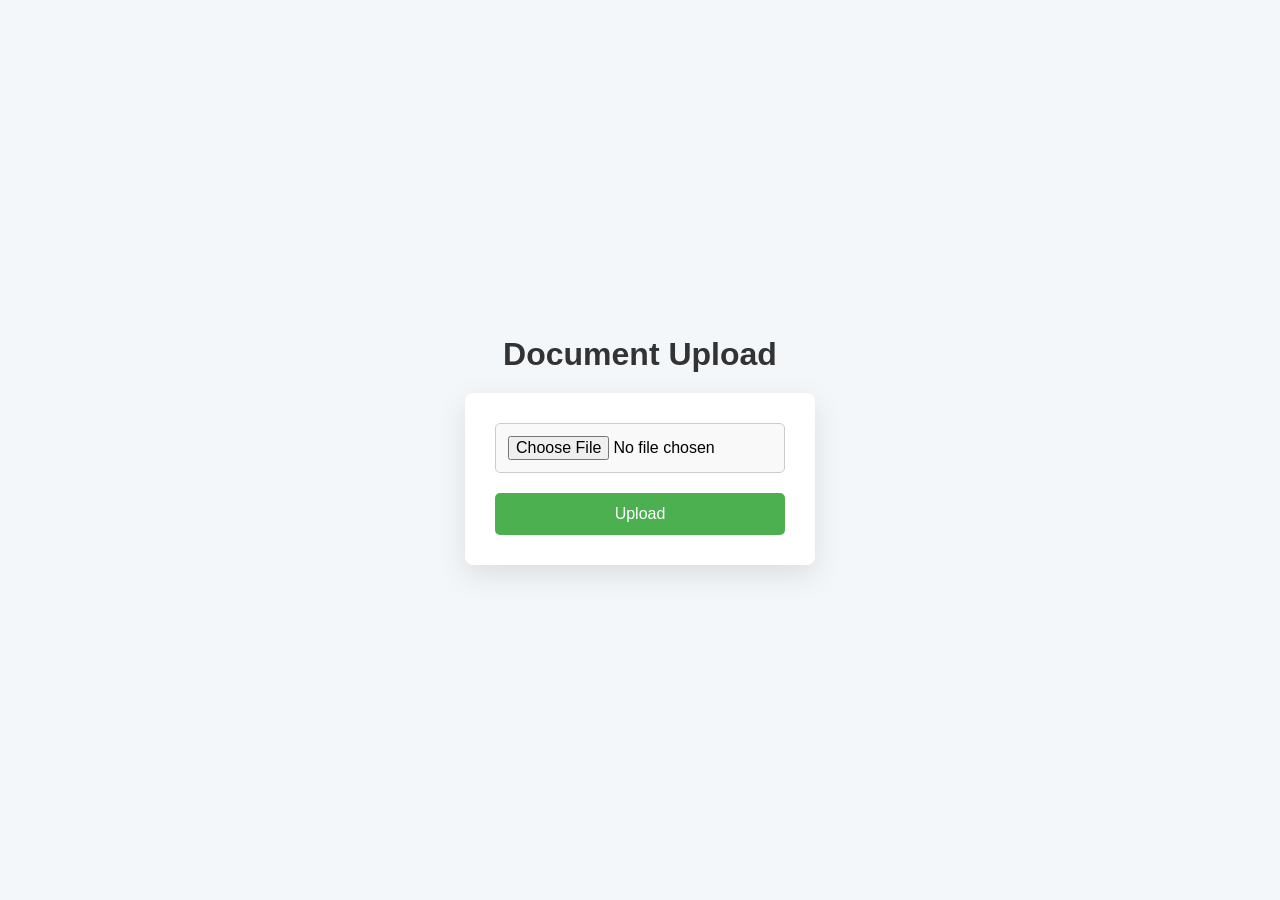
<file: 2-FileUpload/index.html>
<!DOCTYPE html>
<html lang="en">
  <head>
    <meta charset="UTF-8" />
    <meta name="viewport" content="width=device-width, initial-scale=1.0" />
    <title>Document</title>
    <link rel="stylesheet" href="style.css">
  </head>
  <body>
    <div class="layout">
      <h1>Document Upload</h1>
      <form id="upload-form">
        <input type="file" id="document" accept=".pdf, .docx, .txt" />
        <button type="submit" id="upload-button">Upload</button>
        <div id="upload-status"></div>
      </form>
    </div>
    <script src="script.js"></script>
  </body>
</html>
</file>
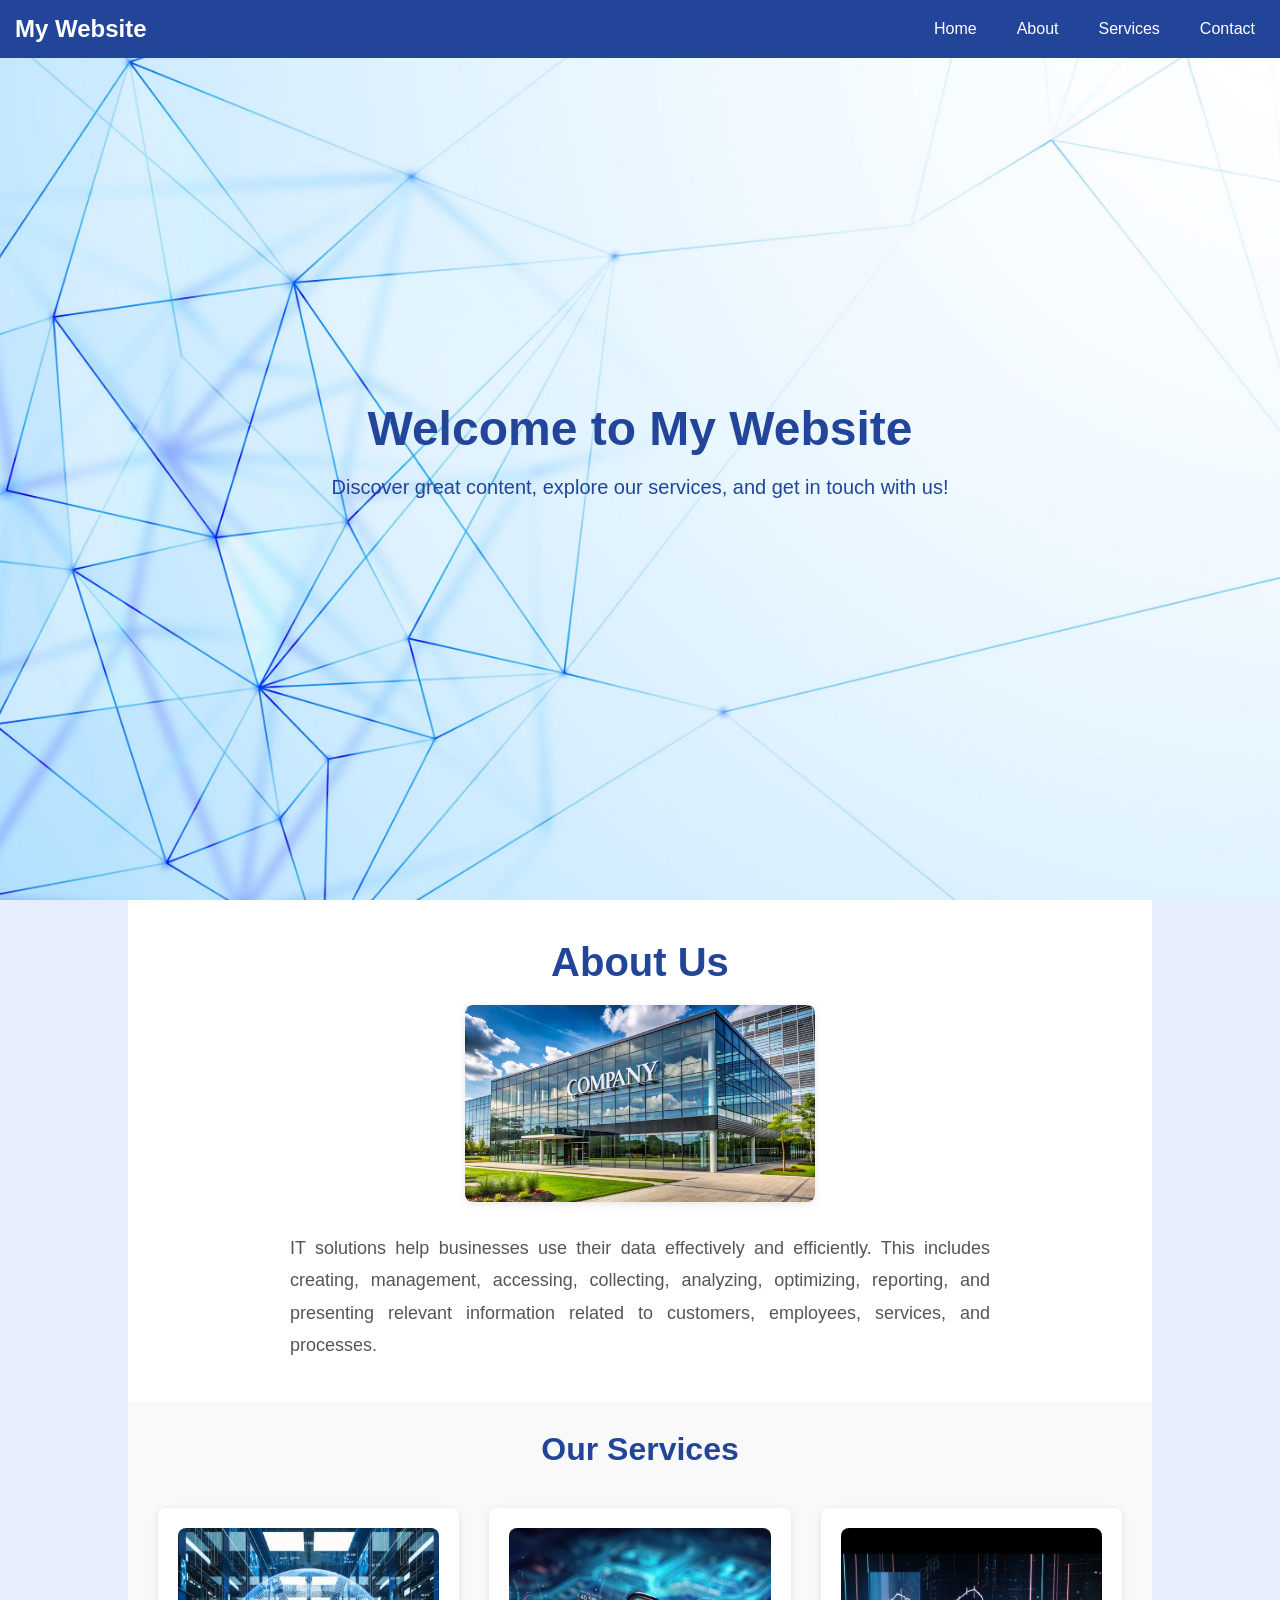
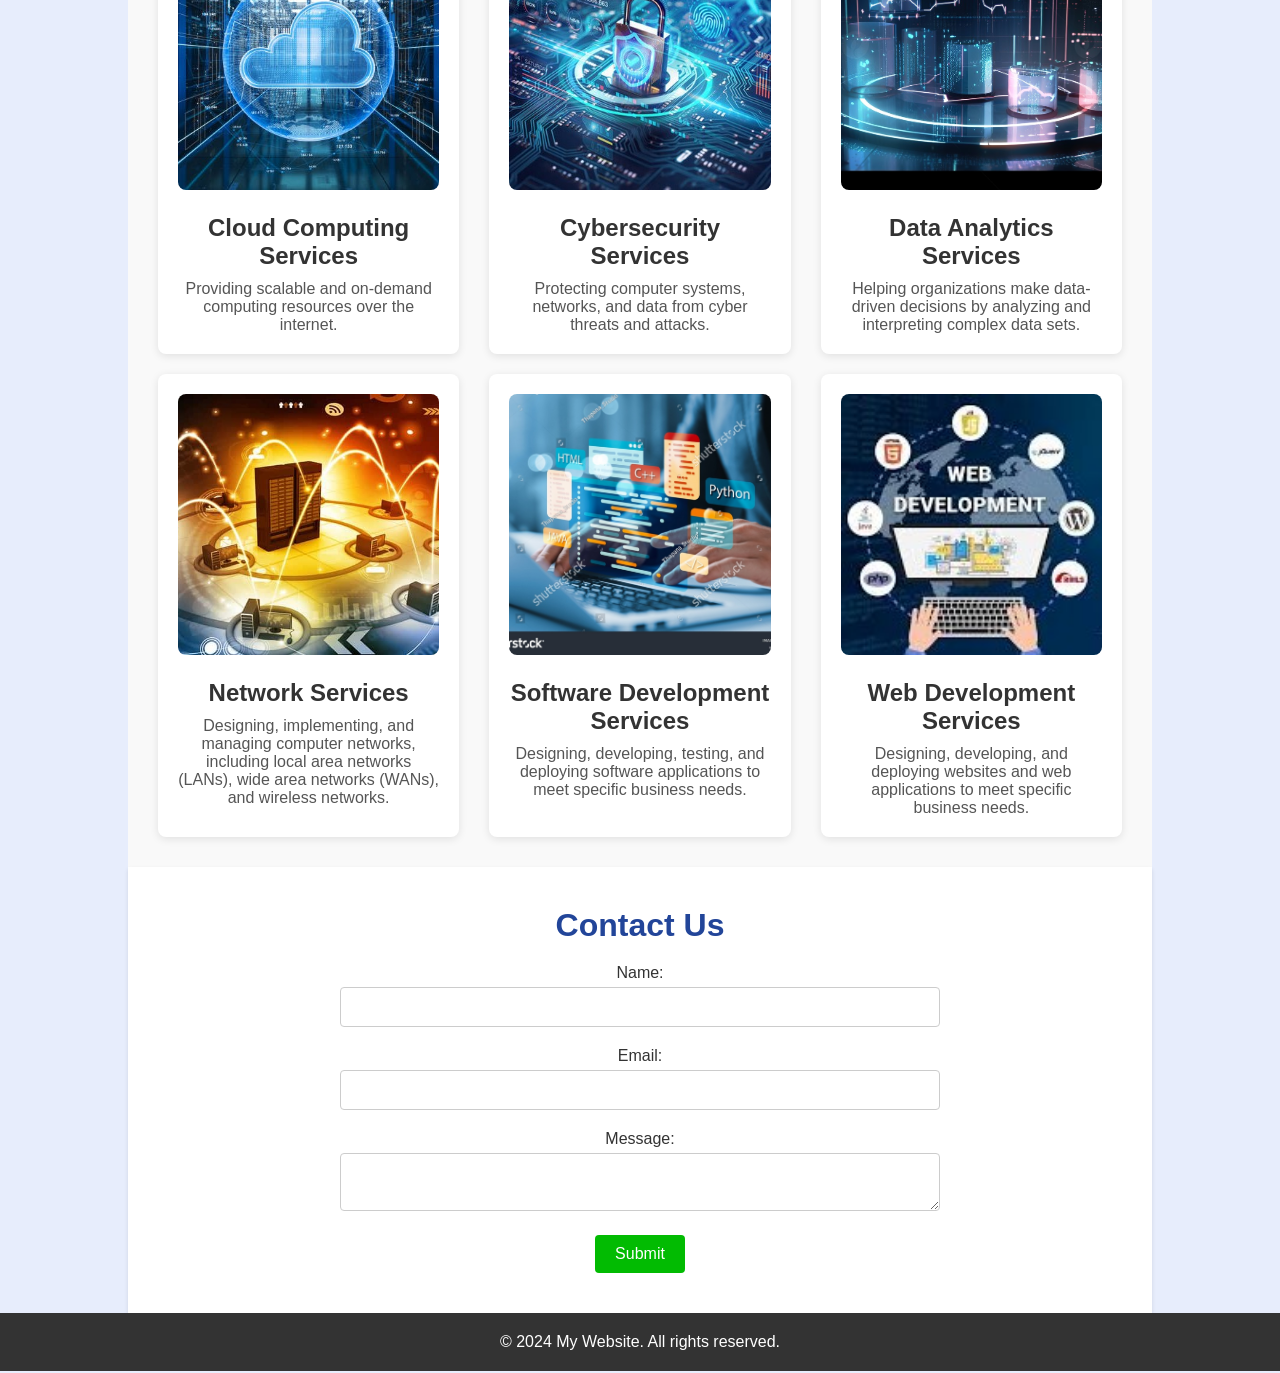
<file: 1-SimpleWebPage/new1.html>
<!DOCTYPE html>
<html lang="en">
  <head>
    <meta charset="UTF-8" />
    <meta name="viewport" content="width=device-width, initial-scale=1.0" />
    <title>My Website</title>
    <link rel="stylesheet" href="style1.css" />
  </head>
  <body>
    <div class="wrapper">
      <header class="top-nav">
        <div class="logo">My Website</div>
        <nav>
          <ul>
            <li><a href="#home">Home</a></li>
            <li><a href="#about">About</a></li>
            <li><a href="#services">Services</a></li>
            <li><a href="#contact">Contact</a></li>
          </ul>
        </nav>
      </header>

      <main class="content">
        <section id="home">
          <h1>Welcome to <span></span></h1>
          <p>
            Discover great content, explore our services, and get in touch with
            us!
          </p>
        </section>

        <section id="about">
          <h2>About Us</h2>
          <div class="about-content">
            <img src="img/about.avif" alt="About" />
            <p>
              IT solutions help businesses use their data effectively and
              efficiently. This includes creating, management, accessing,
              collecting, analyzing, optimizing, reporting, and presenting
              relevant information related to customers, employees, services,
              and processes.
            </p>
          </div>
        </section>

        <section id="services">
            <h2>Our Services</h2>
            <div class="card-container">
              <div class="card">
                <img src="img/cloud.jpg" alt="services" />
                <h3>Cloud Computing Services</h3>
                <p>
                  Providing scalable and on-demand computing resources over the
                  internet.
                </p>
              </div>
              <div class="card">
                <img src="img/Cybersecurity.jpg" alt="services" />
                <h3>Cybersecurity Services</h3>
                <p>
                  Protecting computer systems, networks, and data from cyber
                  threats and attacks.
                </p>
              </div>
              <div class="card">
                <img src="img/Data Analytics.jpg" alt="services" />
                <h3>Data Analytics Services</h3>
                <p>
                  Helping organizations make data-driven decisions by analyzing
                  and interpreting complex data sets.
                </p>
              </div>
              <div class="card">
                <img src="img/Network.jpg" alt="services" />
                <h3>Network Services</h3>
                <p>
                  Designing, implementing, and managing computer networks,
                  including local area networks (LANs), wide area networks (WANs),
                  and wireless networks.
                </p>
              </div>
              <div class="card">
                <img src="img/Software Development.jpg" alt="services" />
                <h3>Software Development Services</h3>
                <p>
                  Designing, developing, testing, and deploying software
                  applications to meet specific business needs.
                </p>
              </div>
              <div class="card">
                <img src="img/Web Development.jpeg" alt="services" />
                <h3>Web Development Services</h3>
                <p>
                  Designing, developing, and deploying websites and web
                  applications to meet specific business needs.
                </p>
              </div>
            </div>
          </section>

        <!-- Contact Section -->
        <section id="contact">
          <h2>Contact Us</h2>
          <form action="submit">
            <label for="name">Name: </label>
            <input type="text" id="name" name="name" required />

            <label for="mail">Email: </label>
            <input type="email" id="mail" name="mail" required />

            <label for="message">Message: </label>
            <textarea id="message" name="message" required></textarea>

            <button type="submit">Submit</button>
          </form>
        </section>
      </main>

      <footer>
        <p>&copy; 2024 My Website. All rights reserved.</p>
      </footer>
    </div>

    <script src="script.js"></script>
  </body>
</html>
</file>
<file: 2-FileUpload/style.css>
* {
    margin: 0;
    padding: 0;
    box-sizing: border-box;
  }
  
  html, body {
    height: 100%;
    font-family: 'Arial', sans-serif;
  }

  .layout {
    display: flex;
    flex-direction: column;
    justify-content: center;
    align-items: center;
    height: 100%;
    background-color: #f4f7fa;
  }
  
  h1 {
    font-size: 2rem;
    color: #333;
    margin-bottom: 20px;
  }
  
  form {
    background-color: #ffffff;
    padding: 30px;
    border-radius: 8px;
    box-shadow: 0 10px 30px rgba(0, 0, 0, 0.1);
    width: 100%;
    max-width: 350px;
    text-align: center;
  }
  
  input {
    width: 100%;
    padding: 12px;
    margin-bottom: 20px;
    border: 1px solid #ccc;
    border-radius: 5px;
    font-size: 1rem;
    background-color: #f9f9f9;
    cursor: pointer;
  }
  
  input:hover {
    background-color: #f1f1f1;
  }
  
  button {
    width: 100%;
    padding: 12px;
    font-size: 1rem;
    color: white;
    background-color: #4CAF50;
    border: none;
    border-radius: 5px;
    cursor: pointer;
    transition: background-color 0.3s ease-in-out;
  }
  
  button:hover {
    background-color: #45a049;
  }
  
  button:active {
    transform: scale(0.98);
  }
 
  
  @media (max-width: 400px) {
    form {
      padding: 20px;
      width: 90%;
    }
  
    h1 {
      font-size: 1.5rem;
    }
  
    input, button {
      font-size: 1rem;
    }
  }
</file>
<file: 1-SimpleWebPage/style1.css>
/* Reset some default styles */
* {
    margin: 0;
    padding: 0;
    box-sizing: border-box;
}

/* Body styles */
body {
    font-family: Arial, sans-serif;
    background-color: rgb(231, 237, 252);
    color: #333;
}


/* Header styles */
.top-nav {
    position: fixed;
    top: 0;
    width: 100%;
    display: flex;
    justify-content: space-between;
    align-items: center;
    background-color: rgb(34, 69, 153);
    color: white;
    padding: 15px;
    z-index: 1;
}

.top-nav .logo {
    font-size: 1.5rem;
    font-weight: bold;
}

.top-nav nav ul {
    list-style: none;
    display: flex;
    gap: 20px;
}

.top-nav nav ul li {
    display: inline-block;
}

.top-nav nav ul li a {
    color: white;
    text-decoration: none;
    padding: 10px;
    transition: background-color 0.3s;
}

.top-nav nav ul li a:hover {
    /* background-color: #555; */
    text-decoration: underline;
}

/* Main content styling */
.content {
    padding: 0;
}

/* Full-screen section styling */
section {
    margin: 0 auto;
    height: 100vh;
    padding: 50px 20px;
    
}

/* Home Section with Background Image */
#home {
    text-align: center;
    display: flex;
    justify-content: center;
    align-items: center;
    flex-direction: column;
    background-image: url('img/home.jpg');
    background-repeat: no-repeat;
    background-position: center center;
    background-size: cover;
    color: rgb(34, 69, 153);
}

#home h1 {
    font-size: 3rem;
    margin-bottom: 20px;
}

#home p {
    font-size: 1.25rem;
}

/* About Section */
#about {
    height: auto;
    width: 80%;
    background-color: #fff;
    padding: 40px 20px;
}

#about h2 {
    color: rgb(34, 69, 153);
    font-size: 2.5rem;
    margin-bottom: 20px;
    text-align: center;
}

.about-content {
    display: flex;
    align-items: center;
    justify-content: center;
    gap: 30px;
    flex-wrap: wrap;
}

.about-content img {
    max-width: 100%;
    width: 350px;
    height: auto;
    border-radius: 8px;
    box-shadow: 0 2px 8px rgba(0, 0, 0, 0.1);
}

.about-content p {
    font-size: 1.125rem;
    color: #555;
    line-height: 1.8;
    max-width: 700px;
    text-align: justify;
}

/* Services Section */
#services {
    height: auto;
    width: 80%;
    text-align: center;
    background-color: #f9f9f9;
    padding: 30px;
}

#services h2 {
    color: rgb(34, 69, 153);
    font-size: 2rem;
    margin-bottom: 40px;
}

.card-container {
    display: flex;
    flex-wrap: wrap;
    gap: 20px;
    justify-content: space-between;
}

.card {
    background-color: #fff;
    box-shadow: 0 2px 8px rgba(0, 0, 0, 0.1);
    padding: 20px;
    width: calc(33.33% - 20px);
    text-align: center;
    border-radius: 8px;
    transition: transform 0.3s;
}

.card img {
    width: 100%;
    height: auto;
    border-radius: 8px;
    margin-bottom: 20px;
}

.card h3 {
    font-size: 1.5rem;
    margin-bottom: 10px;
}

.card p {
    font-size: 1rem;
    color: #555;
}

.card:hover {
    transform: translateY(-5px);
}

/* Contact Section */
#contact {
    height: auto;
    width: 80%;
    text-align: center;
    background-color: #fff;
    box-shadow: 0 2px 4px rgba(0, 0, 0, 0.1);
    padding: 40px 20px;
}

#contact h2 {
    color: rgb(34, 69, 153);
    font-size: 2rem;
    margin-bottom: 20px;
}

#contact form {
    max-width: 600px;
    margin: 0 auto;
}

#contact label {
    font-size: 1rem;
    margin-bottom: 5px;
    display: block;
}

#contact input,
#contact textarea {
    width: 100%;
    padding: 10px;
    margin-bottom: 20px;
    border: 1px solid #ccc;
    border-radius: 4px;
    font-size: 1rem;
}

#contact button {
    padding: 10px 20px;
    background-color: rgb(2, 187, 2);
    color: white;
    border: none;
    border-radius: 4px;
    cursor: pointer;
    font-size: 1rem;
    transition: background-color 0.3s;
}

#contact button:hover {
    background-color: rgb(28, 145, 28);
}

/* Footer styles */
footer {
    background-color: #333;
    color: white;
    text-align: center;
    padding: 20px 0;
    position: relative;
    bottom: 0;
    width: 100%;
}

footer p {
    font-size: 1rem;
}
</file>
